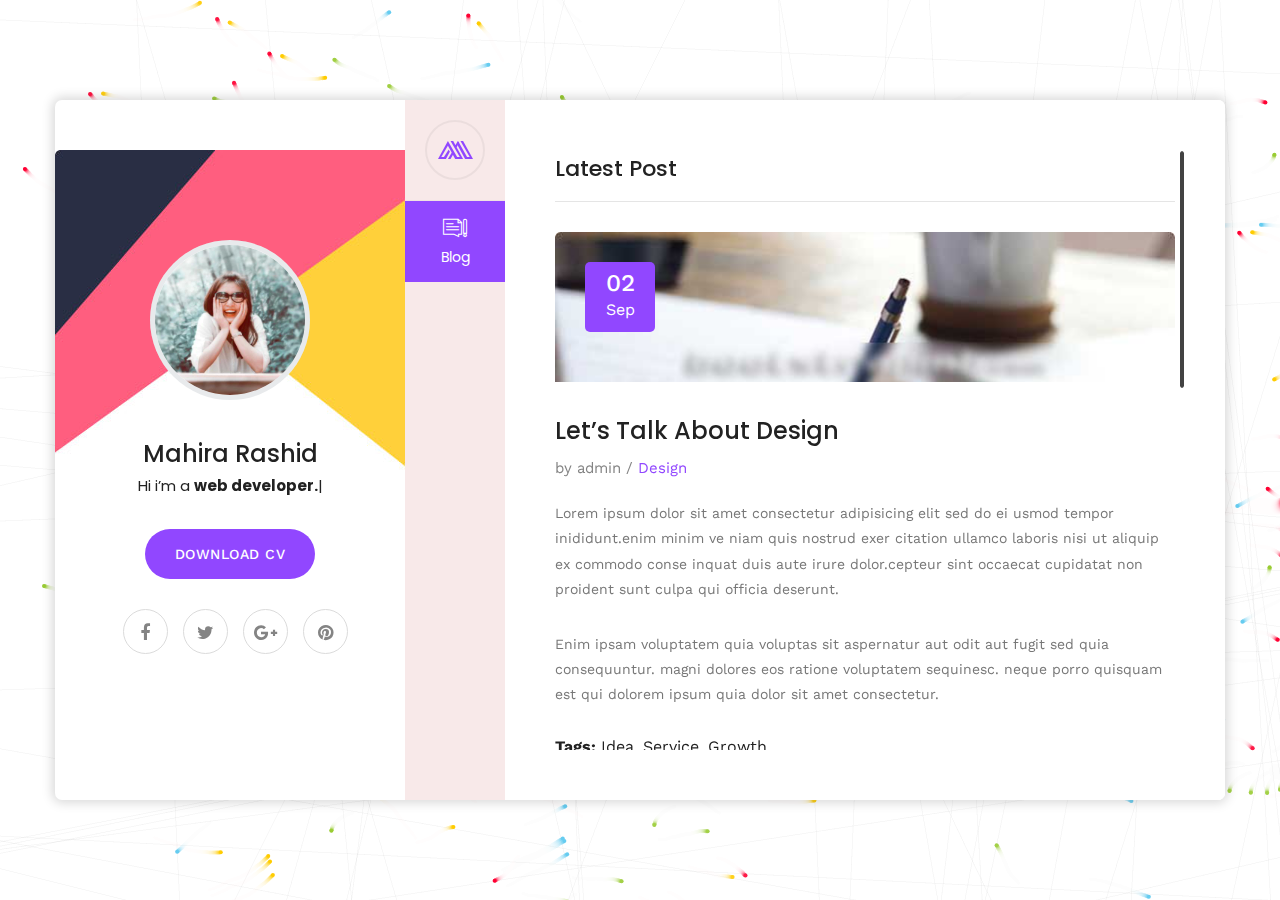
<file: blog-single.html>
﻿<!DOCTYPE html>
<html lang="en">
<head>
<meta charset="utf-8">
<title>Mahira | VCard | CV HTML Template</title>
<!-- Stylesheets -->
<link href="css/bootstrap.css" rel="stylesheet">
<link href="css/style.css" rel="stylesheet">
<link href="css/responsive.css" rel="stylesheet">

<!--Favicon-->
<link rel="shortcut icon" href="images/favicon.ico" type="image/x-icon">
<link rel="icon" href="images/favicon.ico" type="image/x-icon">
<!-- Responsive -->
<meta http-equiv="X-UA-Compatible" content="IE=edge">
<meta name="viewport" content="width=device-width, initial-scale=1.0, maximum-scale=1.0, user-scalable=0">
<!--[if lt IE 9]><script src="js/html5shiv.js"></script><![endif]-->
<!--[if lt IE 9]><script src="js/respond.js"></script><![endif]-->
</head>

<body>

<div class="page-wrapper default-version">
 	
    <!-- Preloader -->
    <div class="preloader"></div>

    <div class="page-background">
        <div class="image-1"><img src="images/icons/shape/icon-1.png" class="now-in-view" alt=""></div>
        <div class="image-7"><img src="images/icons/shape/icon-7.png" class="now-in-view" alt=""></div>
        <canvas id="canvas"></canvas>
    </div>

    <!-- Mobile menu -->
    <div class="mobile-menu">
        <div class="container1">
            <!--Nav Outer-->
            <div class="nav-outer clearfix">
                <div class="logo"><a href="index.html"><img src="images/logo.png" alt=""></a></div>
                <!-- Main Menu -->
                <nav class="main-menu">
                    <div class="navbar-header">
                        <!-- Toggle Button -->      
                        <button type="button" class="navbar-toggle" data-toggle="collapse" data-target=".navbar-collapse">
                            <span class="icon-bar"></span>
                            <span class="icon-bar"></span>
                            <span class="icon-bar"></span>
                        </button>
                    </div>
                    
                    <div class="navbar-collapse collapse scroll-nav clearfix">
                        <ul class="navigation clearfix">
                            
                            <li class="current"><a href="#home">Home</a></li>
                            <li><a href="#about">About</a></li>
                            <li><a href="#resume">Resume</a></li>
                            <li><a href="#services">Services</a></li>
                            <li><a href="#work">Works</a></li>
                            <li><a href="#blog">Blog</a></li>
                            <li><a href="#contact">Contact</a></li>

                         </ul>
                    </div>
                </nav>
                <!-- Main Menu End-->                        
            </div>
            <!--Nav Outer End-->            
        </div>
    </div>
 	
    <div class="card-outer">
        <div class="scroll-box">
            <div class="container" data-animation-in="fadeInLeft" data-animation-out="fadeOutLeft">
                <div class="card-wrapper">
                    <div class="author-info" style="background-image:url(images/background/3.jpg)">
                        <div class="image"><img src="images/resource/user.jpeg" alt=""></div>
                        <div class="author">
                            <h3>Mahira Rashid</h3>
                            <div class="designation">
                                Hi i’m
                                <div class="typing-title">
                                    <p>a <strong>web developer.</strong></p>
                                    <p>a <strong>web Designer.</strong></p>
                                    <p>a <strong>photographer.</strong></p>
                                </div>
                                <span class="typed-title"></span>
                            </div>
                        </div>
                        <div class="link-btn">
                            <a href="#" class="theme-btn btn-style-one">Download CV</a>
                        </div>
                        <ul class="social-icon-two">
                            <li><a href="#"><span class="fa fa-facebook"></span></a></li>
                            <li><a href="#"><span class="fa fa-twitter"></span></a></li>
                            <li><a href="#"><span class="fa fa-google-plus"></span></a></li>
                            <li><a href="#"><span class="fa fa-pinterest"></span></a></li>
                        </ul>
                    </div>
                    <div class="card-inner-box offsetleft">
                        <header class="header">
                            <ul class="main-menu">
                                <li class="home"><a class="logo" href="index.html"><img src="images/logo.png" alt=""></a></li>
                                <li class="active"><a href="#blog"><i class="flaticon-blog"></i>Blog</a></li>
                            </ul>
                        </header>

                        <!-- card item -->
                        <div class="card-honor single-post card-item active" id="blog" style="background-image:url(images/background/2.jpg)">
                            <div class="card-inner">
                                <h4 class="title">Latest Post</h4>
                                <div class="news-block">
                                    <div class="inner-box">
                                        <div class="image">
                                            <img src="images/resource/blog-1.jpg" alt="">
                                        </div>
                                        <div class="date"><strong>02</strong> <br>Sep</div>
                                        <div class="lower-content">
                                            <h4>Let’s Talk About Design</h4>
                                            <div class="post-meta">by admin  /  <span>Design</span></div>
                                            <div class="text">
                                                <p>Lorem ipsum dolor sit amet consectetur adipisicing elit sed do ei usmod tempor inididunt.enim minim ve niam quis nostrud exer citation ullamco laboris nisi ut aliquip ex commodo conse inquat duis aute irure dolor.cepteur sint occaecat cupidatat non proident sunt culpa qui officia deserunt.</p>
                                                <p>Enim ipsam voluptatem quia voluptas sit aspernatur aut odit aut fugit sed quia consequuntur. magni dolores eos ratione voluptatem sequinesc. neque porro quisquam est qui dolorem ipsum quia dolor sit amet consectetur.</p>
                                            </div>
                                        </div>
                                    </div>
                                </div>
                                <!-- share box -->
                                <ul class="share-box">
                                    <li><strong>Tags:</strong></li>
                                    <li><a href="#">Idea,</a></li>
                                    <li><a href="#">Service,</a></li>
                                    <li><a href="#">Growth</a></li>
                                </ul>
                                <!-- Comments Area -->
                                <div class="comments-area">
                                    <div class="group-title"><h2>02 Comments</h2></div>
                                    
                                    <!--Comment Box-->
                                    <div class="comment-box">
                                        <div class="comment">
                                            <div class="author-thumb"><img src="images/resource/author-2.jpg" alt=""></div>
                                            <div class="comment-inner">
                                                <div class="comment-info clearfix"><strong>Neil Roberts</strong><div class="comment-time">26 Nov,2018 At 8:30am</div></div>
                                                <div class="text">Bring to the table win-win survival strategies to ensure proactive domination. At the end of the day, going forward</div>
                                                <a class="comment-reply" href="#"><span class="icon fa fa-mail-reply"></span> Reply</a>
                                            </div>
                                        </div>
                                    </div>
                                    
                                    <!--Comment Box-->
                                    <div class="comment-box">
                                        <div class="comment">
                                            <div class="author-thumb"><img src="images/resource/author-3.jpg" alt=""></div>
                                            <div class="comment-inner">
                                                <div class="comment-info clearfix"><strong>Edward Chapman</strong><div class="comment-time">26 Nov,2018 At 8:30am</div></div>
                                                <div class="text">Bring to the table win-win survival strategies to ensure proactive domination. At the end of the day, going forward</div>
                                                <a class="comment-reply" href="#"><span class="icon fa fa-mail-reply"></span> Reply</a>
                                            </div>
                                        </div>
                                    </div>
                                    
                                </div>
                                <!-- Contact Form -->
                                <div class="contact-form">
                                    <!--Comment Form-->
                                    <form method="post" action="sendemail.php" id="contact-form">
                                        <div class="row clearfix">
                                            
                                            <div class="col-md-6 form-group">
                                                <input type="text" name="username" placeholder="Name" required>
                                            </div>
                                            
                                            <div class="col-md-6 form-group">
                                                <input type="email" name="email" placeholder="Email" required>
                                            </div>

                                            <div class="col-lg-12 col-md-12 form-group">
                                                <textarea name="message" placeholder="Message"></textarea>
                                            </div>
                                            
                                            <div class="col-lg-12 col-md-12 form-group">
                                                <button class="theme-btn btn-style-two" type="submit" name="submit-form">Submit Now </button>
                                            </div>
                                            
                                        </div>
                                    </form>
                                        
                                </div>
                                <!--End Contact Form -->
                            </div>
                        </div>
                        <!-- end item -->

                    </div>
                </div>
                    
            </div>
        </div>
            
    </div>

</div>
<!--End pagewrapper-->


<script src="js/jquery.js"></script> 

<script src="js/bootstrap.min.js"></script>
<script src="js/jquery.mCustomScrollbar.concat.min.js"></script>
<script src="js/owl.js"></script>
<script src="js/wow.js"></script>
<script src="js/appear.js"></script>
<script src="js/jquery.fancybox.js"></script>
<script src="js/element-in-view.js"></script>
<script src="js/knob.js"></script>
<script src="js/validate.js"></script>
<script src="js/mousemoveparallax.js"></script>
<script src="js/pagenav.js"></script>
<script src="js/jquery-type.js"></script>
<script src="js/particle-alone.js"></script>
<script src="js/jquery.nicescroll.min.js"></script>
<script src="js/script.js"></script>

<!--Google Map APi Key-->
<script src="http://ditu.google.cn/maps/api/js?key=AIzaSyATY4Rxc8jNvDpsK8ZetC7JyN4PFVYGCGM"></script>
<script src="js/gmaps.js"></script>
<script src="js/map-script.js"></script>
<!--End Google Map APi-->

</body>
</html>
</file>
<file: css/responsive.css>
@media only screen and (max-width: 1900px) {
   .page-wrapper {
     overflow: hidden;
   }
 }

 /* @media only screen and (min-width: 1300px) {
   .container {
     width: 1280px;
   }
 } */

 @media only screen and (min-width: 1200px) {
   .container {
     padding: 0px;
   }
 }

 @media only screen and (max-width: 1200px) {}

 @media only screen and (max-width: 1199px) and (min-width: 768px) {
   .author-info {
     left: 15px;
   }
 }

 @media only screen and (max-width: 1199px) {
 
   .main-menu .navbar-collapse {
     max-height: 300px;
     float: none;
     width: 100%;
     padding: 10px 0px 0px;
     border: none;
     margin: 0px 0px 15px;
     -ms-border-radius: 3px;
     -moz-border-radius: 3px;
     -webkit-border-radius: 3px;
     -o-border-radius: 3px;
     border-radius: 3px;
     box-shadow: none;
   }

   .main-menu .collapse.in,
   .main-menu .collapsing {
     padding: 10px 0px 0px;
     border: none;
     margin: 0px 0px 15px;
     -ms-border-radius: 3px;
     -moz-border-radius: 3px;
     -webkit-border-radius: 3px;
     -o-border-radius: 3px;
     border-radius: 3px;
     box-shadow: none;
     background: #333;
   }

   .main-menu .navbar-header {
     position: relative;
     float: none;
     display: block;
     width: 100%;
     right: 0px;
     padding: 10px 0;
     text-align: right;
   }

   .main-menu .navbar-header .navbar-toggle {
     display: inline-block;
     z-index: 20;
     border: 1px solid #9147ff;
     float: none;
     margin: 0px 0px 0px 0px;
     border-radius: 0px;
     background: #9147ff;
   }

   .main-menu .navbar-header .navbar-toggle .icon-bar {
     background: #ffffff;
   }

   .main-menu .navbar-collapse>.navigation {
     margin: 0px !important;
     width: 100% !important;
     border-top: none;
     padding: 15px 0;
     background: #333;
   }

   .main-menu .navbar-collapse>.navigation>li {
     margin: 0px !important;
     float: none !important;
     padding: 0px !important;
     width: 100%;
   }

   .main-menu .navigation>li>a,
   .main-menu .navigation>li>ul:before {
     border: none;
   }

   .main-menu .navbar-collapse>.navigation>li>a {
     padding: 10px 10px !important;
     border: none !important;
     font-size: 16px !important;
     font-weight: 500;
   }

   .main-menu .navigation li.dropdown>a:after,
   .main-menu .navigation>li.dropdown>a:before,
   .main-menu .navigation>li>ul>li>a::before,
   .main-menu .navigation>li>ul>li>ul>li>a::before {
     color: #ffffff !important;
     right: 15px;
     font-size: 16px;
     display: none !important;
   }

   .main-menu .navbar-collapse>.navigation>li>ul,
   .main-menu .navbar-collapse>.navigation>li>ul>li>ul {
     position: relative;
     border: none;
     float: none;
     visibility: visible;
     opacity: 1;
     display: none;
     margin: 0px;
     left: auto !important;
     right: auto !important;
     top: auto !important;
     padding: 0px;
     outline: none;
     width: 100%;
     background: #333333;
     -webkit-border-radius: 0px;
     -ms-border-radius: 0px;
     -o-border-radius: 0px;
     -moz-border-radius: 0px;
     border-radius: 0px;
     transition: none !important;
     -webkit-transition: none !important;
     -ms-transition: none !important;
     -o-transition: none !important;
     -moz-transition: none !important;
   }

   .main-menu .navbar-collapse>.navigation>li>ul,
   .main-menu .navbar-collapse>.navigation>li>ul>li>ul {
     border-top: 1px solid rgba(255, 255, 255, 1) !important;
   }

   .main-menu .navbar-collapse>.navigation>li,
   .main-menu .navbar-collapse>.navigation>li>ul>li,
   .main-menu .navbar-collapse>.navigation>li>ul>li>ul>li {
     border-bottom: none;
     opacity: 1 !important;
     top: 0px !important;
     left: 0px !important;
     visibility: visible !important;
   }

   .main-menu .navbar-collapse>.navigation>li>ul>li:first-child,
   .main-menu .navbar-collapse>.navigation>li>ul>li>ul>li:first-child {
     border-top: none !important;
   }

   .main-menu .navbar-collapse>.navigation>li:first-child {
     border: none;
   }

   .main-menu .navbar-collapse>.navigation>li>a,
   .main-menu .navbar-collapse>.navigation>li>ul>li>a,
   .main-menu .navbar-collapse>.navigation>li>ul>li>ul>li>a {
     padding: 10px 25px !important;
     line-height: 22px;
     color: #ffffff;
     background: #333333;
     text-align: left;
     display: block;
   }

   .main-menu .navbar-collapse>.navigation>li>a:hover,
   .main-menu .navbar-collapse>.navigation>li>a:active,
   .main-menu .navbar-collapse>.navigation>li>a:focus {
     background: #9147ff;
   }

   .main-menu .navbar-collapse>.navigation>li:hover>a,
   .main-menu .navbar-collapse>.navigation>li>ul>li:hover>a,
   .main-menu .navbar-collapse>.navigation>li>ul>li>ul>li:hover>a,
   .main-menu .navbar-collapse>.navigation>li.current>a,
   .main-menu .navbar-collapse>.navigation>li.current-menu-item>a {
     background: #333333;
     color: #9147ff !important;
   }

   .main-menu .navbar-collapse>.navigation li.dropdown .dropdown-btn,
   .header-style-two .nav-outer .btn-outer {
     display: block;
   }

   .main-menu .navbar-collapse>.navigation li.dropdown:after,
   .main-menu .navigation>li>ul:before,
   .main-slider .bordered-layer,
   .featured-block-two .inner-box .number,
   .testimonial-section .owl-nav,
   .main-slider .text br {
     display: none !important;
   }

   .fixed-header .info-options,
   .testimonial-section .owl-carousel {
     padding: 0px !important;
   }

   .navbar-collapse.collapse {
     display: none !important;
   }

   .navbar-collapse.collapse.in {
     display: block !important;
   }

   .navbar-collapse.collapse {
     height: auto !important;
     padding-bottom: 0;
     overflow-y: scroll !important;
     overflow-x: visible !important;
   }

   /**/
   .card-outer .card-wrapper {
     background: transparent;
   }

   .default-version .card-outer .card-wrapper {
     box-shadow: none;
   }

   .parallax-container {
     display: none;
   }

   .card-outer {
     position: relative;
     display: block;
     padding-top: 15px;
   }

   .card-outer .card-inner-box.offsetleft {
     margin-left: 0px;
   }

   .author-info {
     position: relative;
     display: none;
   }

   .card-inner-box .card-item {
     left: 0 !important;
     position: relative;
     /* background-color: #fff; */
     padding-left: 0;
     padding-right: 0;
     max-width: 100%;
   }

   .header {
     display: none;
     bottom: inherit;
     background: white;
     top: 8px;
   }

   .header ul li a.logo {
     margin: 0;
     height: inherit;
     width: inherit;
     border-radius: inherit;
     line-height: 61px;
     padding: 9.5px 0px;
     border: 0px;
   }

   .header ul li {
     border-bottom: 0px;
     display: inline-block;
     vertical-align: middle;
     margin-bottom: 5px;
   }

   .header ul li:before {
     display: none;
   }

   .header ul li.active a.logo {
     background-color: #f8e9e9;
   }

   .card-outer .card-inner-box {
     margin-top: 65px;
     background: transparent;

   }

   .card-outer .card-inner-box.offsetleft {
     transform: translate(0px);
   }

   .card-inner-box .card-item {
     opacity: 1 !important;
     visibility: visible !important;
     z-index: 10;
     animation-name: none;
     border-top-left-radius: 6px !important;
     border-bottom-left-radius: 6px !important;
   }

   .page-background #canvas {
     display: none;
   }

   .contact-form {
     position: relative;
   }

   .mobile-menu {
     display: block;
   }

   .card-item .card-inner {
     overflow: visible !important;
   }

 }

 @media only screen and (max-width: 767px) {}

 @media only screen and (max-width: 500px) {
   .news-block .date {
     top: 0;
     left: 0;
   }
 }
</file>
<file: css/style.css>
/* Mahira HTML Template*/

/************ TABLE OF CONTENTS ***************
1. Fonts
2. Reset
3. Global
4. Header
5. About
6. Resume
7. Services
8. Works
9. Blog
10. Contact
**********************************************/

/*** 

====================================================================
	Fonts
====================================================================

 ***/

@import url('https://fonts.googleapis.com/css?family=Poppins:400,500,600,700,800|Work+Sans:400,500,700');

/*font-family: 'Poppins', sans-serif;
font-family: 'Work Sans', sans-serif;*/

@import url('font-awesome.css');
@import url('flaticon.css');
@import url('animate.css');
@import url('owl.css');
@import url('jquery-ui.css');
@import url('jquery.fancybox.min.css');
@import url('jquery.mCustomScrollbar.min.css');
@import url('custom-animate.css');
@import url('multi-scroll.css');

/*** 

====================================================================
	Reset
====================================================================

 ***/

* {
  margin: 0px;
  padding: 0px;
  border: none;
  outline: none;
}

/*** 

====================================================================
	Global Settings
====================================================================

 ***/

body {
  font-size: 15px;
  color: #777777;
  line-height: 1.7em;
  font-weight: 400;
  background: #ffffff;
  -webkit-font-smoothing: antialiased;
  -moz-font-smoothing: antialiased;
  font-family: 'Work Sans', sans-serif;
}

a {
  text-decoration: none;
  cursor: pointer;
  color: #fc6183;
}

a:hover,
a:focus,
a:visited {
  text-decoration: none;
  outline: none;
}

h1,
h2,
h3,
h4,
h5,
h6 {
  position: relative;
  font-weight: normal;
  background: none;
  margin: 0px;
  line-height: 1.6em;
  font-family: 'Poppins', sans-serif;
}

textarea {
  overflow: hidden;
}

p {
  font-size: 14px;
  position: relative;
  line-height: 1.8em;
  margin-bottom: 0;
  color: #777777;
}

::-webkit-input-placeholder {
  color: inherit;
}

::-moz-input-placeholder {
  color: inherit;
}

::-ms-input-placeholder {
  color: inherit;
}

.auto-container {
  position: static;
  max-width: 1200px;
  padding: 0px 15px;
  margin: 0 auto;
}

.medium-container {
  max-width: 850px;
}

.page-wrapper {
  position: relative;
  margin: 0 auto;
  width: 100%;
  min-width: 300px;
  background-position: center;
  background-repeat: repeat;
}

.page-wrapper.bg-lines {
  background-image: url(../images/icons/line.png);
}


ul,
li {
  list-style: none;
  padding: 0px;
  margin: 0px;
}

.centered {
  text-align: center;
}

.theme-btn {
  display: inline-block;
  letter-spacing: .5px;
  transition: all 0.3s ease;
  -moz-transition: all 0.3s ease;
  -webkit-transition: all 0.3s ease;
  -ms-transition: all 0.3s ease;
  -o-transition: all 0.3s ease;
}

/*Btn Style One*/
.btn-style-one {
  position: relative;
  font-size: 14px;
  line-height: 22px;
  text-align: center;
  padding: 14px 30px;
  color: #ffffff;
  font-weight: 500;
  text-transform: uppercase;
  letter-spacing: .5px;
  -webkit-border-radius: 40px;
  -moz-border-radius: 40px;
  -ms-border-radius: 40px;
  -o-border-radius: 40px;
  border-radius: 40px;
  background: #9147ff;
}

.btn-style-one:hover {
  color: #fff;
  background: #222;
}

/*Btn Style two*/
.btn-style-two {
  position: relative;
  font-size: 14px;
  line-height: 22px;
  text-align: center;
  padding: 13px 30px;
  color: #222;
  font-weight: 500;
  text-transform: uppercase;
  letter-spacing: .5px;
  -webkit-border-radius: 40px;
  -moz-border-radius: 40px;
  -ms-border-radius: 40px;
  -o-border-radius: 40px;
  border-radius: 40px;
  background: transparent;
  border: 1px solid #d9d9d9;
}

.btn-style-two:hover {
  color: #ffffff;
  background: #9147ff;
  border-color: #9147ff;
}


/*Social Icon One*/

.social-icon-one {
  position: relative;
}

.social-icon-one li {
  position: relative;
  margin-left: 10px;
  display: inline-block;
}

.social-icon-one li a {
  font-size: 14px;
  color: #111111;
}

.social-icon-one li a:hover {
  color: #1d1d1d;
}

/*Social Icon two*/

.social-icon-two {
  position: relative;
}

.social-icon-two li {
  position: relative;
  margin-left: 10px;
  display: inline-block;
}

.social-icon-two li a {
  font-size: 18px;
  color: #848484;
  height: 45px;
  width: 45px;
  text-align: center;
  line-height: 45px;
  border: 1px solid #dbdbdb;
  display: inline-block;
  border-radius: 50%;
  transition: .5s ease;
}

.social-icon-two li a:hover {
  color: #fff;
  background-color: #9147ff;
}

.theme_color {
  color: #fc6183;
}

.preloader {
  position: fixed;
  left: 0px;
  top: 0px;
  width: 100%;
  height: 100%;
  z-index: 999999;
  background-color: #ffffff;
  background-position: center center;
  background-repeat: no-repeat;
  background-image: url(../images/icons/preloader.svg);
}

img {
  display: inline-block;
  max-width: 100%;
  height: auto;
}

/* page background */
.page-background {
  position: fixed;
  overflow: hidden;
  top: 0;
  left: 0;
  width: 100%;
  height: 100%;
  background-image: -moz-linear-gradient(110deg, rgb(145, 71, 255) 0%, rgb(121, 39, 245) 100%);
  background-image: -webkit-linear-gradient(110deg, rgb(145, 71, 255) 0%, rgb(121, 39, 245) 100%);
  background-image: -ms-linear-gradient(110deg, rgb(145, 71, 255) 0%, rgb(121, 39, 245) 100%);
}

.page-background .image-1 {
  position: absolute;
  left: 0;
  top: 0;
}

.page-background .image-7 {
  position: absolute;
  right: 0;
  bottom: 0px;
}

/* parallax container */

.parallax-container {
  position: absolute;
  left: 0;
  top: 0;
  width: 100%;
  height: 100%;
}

.parallax-container .image-2 {
  position: absolute;
  left: 120px;
  top: 50%;
}

.parallax-container .image-3 {
  position: absolute;
  left: 50%;
  top: 90px;
}

.parallax-container .image-4 {
  position: absolute;
  right: 30%;
  top: 5px;
}

.parallax-container .image-5 {
  position: absolute;
  right: 150px;
  bottom: 50%;
}

.parallax-container .image-6 {
  position: absolute;
  left: 30%;
  bottom: 50px;
}


.card-outer {
  position: fixed;
  display: flex;
  flex-direction: row;
  flex-wrap: wrap;
  justify-content: center;
  align-items: center;
  height: 100%;
  width: 100%;
  top: 0;
  left: 0;
}

.card-outer .container {
  position: relative;
}


/*** 

====================================================================
	Header
====================================================================

 ***/

.header {
  position: absolute;
  left: 0;
  top: 0;
  bottom: 0;
  background-color: #f8e9e9;
  border-radius: 5px;
  transition: .5s ease;
  z-index: 99;
  overflow: hidden;
}

.card-outer .card-inner-box.offsetleft .header {
  border-radius: 0px;
}

.header ul {
  text-align: center;
}

.header ul li {
  position: relative;
  min-width: 100px;
  border-bottom: 1px solid #f0e2e2;
}

.header ul li:last-child {
  border-bottom: 0px;
}

.header ul li a.logo {
  border: 2px solid #ebdddd;
  border-radius: 50%;
  height: 60px;
  width: 60px;
  padding: 0 0;
  line-height: 54px;
  margin: 20px auto;
}
.header ul li.active a.logo {
  background-color: transparent;
}

.header ul li a {
  position: relative;
  color: #212121;
  padding: 15px 21px 12px;

  display: block;
  font-size: 14px;
  font-family: 'Poppins', sans-serif;
  background: #f8e9e9;
  z-index: 99;
}

.header ul li:before {
  position: absolute;
  content: '';
  background-color: #9147ff;
  height: 50px;
  width: 50px;
  right: 10px;
  top: 15px;
  transform: rotate(45deg);
  transition: .5s ease;
}

.header ul li.active:before {
  right: 0;
  z-index: 99;
}

.header ul li.home:before {
  display: none;
}

.header ul li a i {
  display: block;
  color: #838383;
  font-size: 24px;
  margin-bottom: 3px;
}

.header ul li a i.iconfont,
i.fa {
  font-size: 28px !important;
}

.header ul li.active a {
  background: #9147ff;
  color: #fff;
}

.header ul li.active a i {
  color: #fff;
}

/* Mobile menu */

.mobile-menu {
  background: #fff;
  position: fixed;
  top: 0;
  left: 0;
  width: 100%;
  z-index: 9999;
  display: none;
  box-shadow: 0 0 40px rgba(0, 0, 0, 0.1);
}

.mobile-menu .nav-outer {
  position: relative;
}

.mobile-menu .logo {
  position: absolute;
  left: 0;
  top: 0;
  z-index: 99;
  border-right: 1px solid #ececec;
  padding: 13px 0;
  padding-right: 24px;
}

/*** 

====================================================================
	Card item
====================================================================

 ***/

.card-outer .card-wrapper {
  background-color: #fff;
  border-radius: 7px;
  overflow: hidden;
}

.card-outer .card-inner-box {
  position: relative;
  min-height: 700px;
  background-image: -moz-linear-gradient(110deg, rgb(145, 71, 255) 0%, rgb(121, 39, 245) 100%);
  background-image: -webkit-linear-gradient(110deg, rgb(145, 71, 255) 0%, rgb(121, 39, 245) 100%);
  background-image: -ms-linear-gradient(110deg, rgb(145, 71, 255) 0%, rgb(121, 39, 245) 100%);
  transition: 1s ease;
}

.card-outer .card-inner-box.offsetleft {
  transition: .5s ease;
  transform: translate(350px);
}

.card-item {
  position: absolute;
  border-radius: 6px;
  border-top-left-radius: 0px;
  border-bottom-left-radius: 0px;
  top: 0;
  left: 100px;
  right: 0;
  bottom: 0;
  opacity: 0;
  visibility: hidden;
  z-index: 8;
  max-width: 720px;
}

.card-inner-box.active .card-item {
  border-top-left-radius: 0px;
  border-bottom-left-radius: 0px;
  background-repeat: no-repeat;
  background-position: right center;
}

.card-item .card-inner {
  padding-top: 10px;
  height: 100%;
  transition: .5s ease;
}

.card-inner-box .card-home {
  text-align: center;
  left: 120px;
  background-position: center;
  background-repeat: no-repeat;
  background-size: cover;
  border-radius: 6px;
  max-width: 1050px;
  padding-top: 80px;
}

.card-item.active {
  opacity: 1;
  visibility: visible;
  z-index: 10;
  transition: visibility 1s linear, opacity 0.5s linear;
}

.card-item.hide-item {
  opacity: 0;
  visibility: hidden;
  z-index: 9;
}

.card-home .image {
  width: 160px;
  height: 160px;
  margin: 0 auto;
  margin-bottom: 25px;
  background: #fff;
  border-radius: 50%;
}

.card-home .image img {
  border: 5px solid rgba(31, 53, 67, 0.10);
  border-radius: 50%;
}

.card-home .author h3 {
  font-weight: 500;
  color: #222;
}

.card-home .author .designation {
  font-family: 'Poppins', sans-serif;
  font-size: 15px;
  margin-bottom: 25px;
  color: #222;
}

.card-home .text {
  font-size: 18px;
  max-width: 800px;
  margin: 0 auto;
  margin-bottom: 25px;
  color: #222;
}

.card-home .link-btn {
  margin-bottom: 20px;
}

.card-home .theme-btn {
  margin: 7px 10px;
  min-width: 180px;
}

/* author info */
.author-info {
  position: absolute;
  left: 0px;
  top: 0;
  bottom: 0;
  text-align: center;
  padding: 50px 15px;
  padding-top: 140px;
  min-width: 350px;
  border-bottom-left-radius: 6px;
  border-top-left-radius: 8px;
  background-repeat: no-repeat;
  background-position: center;
}

.author-info .image {
  width: 160px;
  height: 160px;
  border-radius: 50%;
  margin: 0 auto;
  margin-bottom: 35px;
  background: #fff;
}

.author-info .image img {
  border: 5px solid rgba(31, 53, 67, 0.10);
  border-radius: 50%;
}

.author-info .author h3 {
  font-weight: 500;
  color: #222;
}

.author-info .author .designation {
  font-family: 'Poppins', sans-serif;
  font-size: 15px;
  margin-bottom: 30px;
  color: #222;
}

.author-info .text {
  font-size: 18px;
  max-width: 600px;
  margin: 0 auto;
  margin-bottom: 30px;
  color: #222;
}

.author-info .link-btn {
  margin-bottom: 30px;
}

.author-info .theme-btn {
  margin: 0 10px;
}

/*** 

====================================================================
	About Us	
====================================================================

***/

.card-about {
  padding: 50px 50px;
}

.card-about .title {
  font-size: 22px;
  font-weight: 500;
  color: #222;
  margin-bottom: 20px;
}

.card-about .text {
  position: relative;
  margin-bottom: 20px;
}

.card-about .info-list {
  margin-bottom: 28px;
  padding-bottom: 20px;
  border-bottom: 1px solid #e5e5e5;
}

.card-about .list-style-one {
  position: relative;
}

.card-about .list-style-one li {
  position: relative;
  color: #848484;
  margin-bottom: 10px;
}

.card-about .list-style-one li strong {
  color: #222;
}

.skill-section .row {
  margin: 0 -60px;
}

.skill-section .skill-block {
  padding: 0 60px;
}

.skill-block {
  position: relative;
  margin-bottom: 30px;
  text-align: left;
}

.skill-block .inner-box {
  position: relative;
  display: inline-block;
}

.skill-block .graph-outer {
  position: relative;
  left: 0;
  top: 0;
  text-align: center;
  display: inline-block;
}

.skill-block .graph-outer .count-box {
  position: absolute;
  left: 0;
  top: 50%;
  width: 100%;
  font-size: 20px;
  color: #222222;
  font-weight: 300;
  line-height: 40px;
  margin-top: -20px;
}

.skill-block h3 {
  position: relative;
  font-size: 15px;
  line-height: 1.2em;
  color: #222222;
  font-weight: 400;
  text-align: center;
  font-family: 'Work Sans', sans-serif;
  margin-top: 5px;
}

.skill-block .sub-title {
  display: block;
  font-size: 12px;
  line-height: 18px;
  color: #00aeef;
  font-weight: 400;
  margin-top: 3px;
}

.skill-block .text {
  position: relative;
  font-size: 18px;
  line-height: 28px;
  color: #555555;
  font-weight: 300;
  margin-top: 15px;
}


/*** 

====================================================================
	Resume Section
====================================================================

***/

.card-resume {
  padding: 50px 50px;
}

.card-resume .title {
  font-size: 22px;
  font-weight: 500;
  color: #222;
  margin-bottom: 15px;
  padding-bottom: 10px;
  border-bottom: 1px solid #e5e5e5;
  margin-top: -9px;
}

.card-resume .timeline-column {
  position: relative;
  margin-bottom: 40px;
}

.card-resume .timeline-column .inner {
  position: relative;
  padding-left: 13px;
  padding-bottom: 2px;
}

.card-resume .timeline-column .inner:before {
  content: '';
  position: absolute;
  left: 12px;
  top: 6px;
  border-left: 1px solid #d0d0d0;
  bottom: 0;
}

.card-resume .timeline-column .col-header {
  position: relative;
  padding-left: 22px;
  margin-bottom: 5px;
}

.card-resume .timeline-column .col-header h2 {
  position: relative;
  font-size: 18px;
  color: #222;
  font-weight: 500;
  text-transform: capitalize;
  line-height: 42px;
}

.dark-layout .card-resume .timeline-column .col-header h2 {
  color: #ffffff;
}

.card-resume .timeline-column .col-header .icon-box {
  position: absolute;
  left: -26px;
  top: -4px;
}

.card-resume .timeline-column .col-header .icon-box .icon-inner {
  position: relative;
  width: 52px;
  height: 52px;
}

.dark-layout .card-resume .timeline-column .col-header .icon-box .icon {
  color: #1e1e1e;
}


.card-resume .timeline-column .col-header .icon-box .icon {
  position: relative;
  display: block;
  width: 52px;
  height: 52px;
  text-align: center;
  color: #9147ff;
  font-size: 24px;
  line-height: 52px;
  z-index: 1;
}

.card-resume .timeline-column .timeline-block {
  position: relative;
  margin-bottom: 28px;
}

.card-resume .timeline-column .timeline-block:last-child {
  margin-bottom: 0px;
}

.card-resume .timeline-column .timeline-block .inner-box {
  position: relative;
  padding-left: 30px;
}

.card-resume .timeline-column .timeline-block .date {
  position: relative;
  display: inline-block;
  margin-bottom: 9px;
  line-height: 24px;
  font-size: 14px;
  color: #222;
  font-weight: 400;
  font-family: 'Poppins', sans-serif;
}

.card-resume .timeline-column .timeline-block .date span {
  color: #9147ff;
}

.card-resume .timeline-column .timeline-block h4 {
  position: relative;
  font-size: 16px;
  color: #333333;
  font-weight: 500;
  margin-bottom: 5px;
}

.card-resume .timeline-column .timeline-block h4:before {
  content: '';
  position: absolute;
  left: -37px;
  top: 4px;
  width: 13px;
  height: 13px;
  border: 2px solid #9147ff;
  border-radius: 50%;
  background: #fff;
}

.card-resume .timeline-column .timeline-block .text {
  font-size: 14px;
}

.card-resume .timeline-column .timeline-block .text ul {
  list-style-type: circle;
  padding-left: 20px;
}

.card-resume .timeline-column .timeline-block .text li {
  list-style-type: circle;
}

.card-resume .timeline-column .timeline-block .qrcode {
  text-align: left;
}



/*** 

====================================================================
	Services Section
====================================================================

***/

.card-services {
  padding: 50px 50px;
}

.card-services .title {
  font-size: 22px;
  font-weight: 500;
  color: #222;
  margin-bottom: 15px;
  padding-bottom: 20px;
  border-bottom: 1px solid #e5e5e5;
  margin-top: -9px;
}

.services-block {
  position: relative;
}

.services-block .inner-box {
  position: relative;
  padding-left: 95px;
  margin-top: 40px;
  min-height: 100px;
}

.services-block .icon-box {
  position: absolute;
  left: 0;
  top: 0;
  color: #9147ff;
  height: 75px;
  width: 75px;
  text-align: center;
  line-height: 73px;
  border: 1px solid #e5e5e5;
  font-size: 34px;
  border-radius: 50%;
  transition: .5s ease;
}

.services-block .icon-box span {
  position: relative;
}

.services-block:hover .icon-box {
  border-color: #9147ff;
  color: #fff;
}

.services-block .icon-box:before {
  position: absolute;
  content: '';
  background-color: #9147ff;
  left: 0;
  top: 0;
  bottom: 0;
  right: 0;
  border-radius: 50%;
  transform: scale(0);
  transition: .5s ease;
}

.services-block:hover .icon-box:before {
  transform: scale(1);
}

.services-block h4 {
  position: relative;
  font-size: 18px;
  margin-bottom: 10px;

}

.services-block h4 a {
  color: #222;
}

.services-block h4 img {
  margin-left: 10px;
}

.services-block h4 a:focus,
.services-block h4 a:hover {
  color: #9147ff;
  text-decoration: underline;
}

.services-block .text {
  margin-bottom: 10px;
}


/*** 

====================================================================
	Projects Section
====================================================================

***/

.card-projects {
  padding: 50px 50px;
}

.card-projects .title {
  font-size: 22px;
  font-weight: 500;
  color: #222;
  margin-bottom: 30px;
  padding-bottom: 15px;
  border-bottom: 1px solid #e5e5e5;
  margin-top: -9px;
}

.projects-block {
  position: relative;
  margin-bottom: 30px;
}

.projects-block .inner-box {
  position: relative;
}

.projects-block .image img {
  width: 100%;
  transition: .5s ease;
}

.projects-block:hover .image img {
  transform: scale(1.15);
}

.projects-block .image::before {
  background: rgba(145, 71, 255, 0.90);
  bottom: 0px;
  content: "";
  left: 0px;
  opacity: 0;
  position: absolute;
  right: 0px;
  top: 0px;
  z-index: 9;
  transition: all 0.4s ease-in-out 0s;
}

.projects-block:hover .image::before {
  opacity: 1;
}

.projects-block .image {
  position: relative;
  border-radius: 5px;
  overflow: hidden;
}

.projects-block .overlay a {
  background: rgba(255, 255, 255, 1) none repeat scroll 0 0;
  border-radius: 50%;
  color: #9147ff;
  font-size: 20px;
  height: 60px;
  line-height: 60px;
  opacity: 0;
  position: absolute;
  text-align: center;
  transform: translateX(-50%) translateY(-50%) scale(0.6);
  transition: all 0.4s ease 0s;
  width: 60px;
}

.projects-block .overlay a:hover {
  background: rgba(255, 255, 255, .8) none repeat scroll 0 0;
  color: #000;
}

.projects-block:hover .overlay a {
  opacity: 1;
  transform: translateX(-50%) translateY(-50%) scale(1);
}

.projects-block .overlay {
  left: 0;
  opacity: 0;
  position: absolute;
  right: 0;
  text-align: center;
  top: 50%;
  transform: translateY(-50%);
  transition: all 0.5s ease 0s;
  z-index: 10;
}

.projects-block:hover .overlay {
  opacity: 1;
}

.projects-block .caption-title {
  bottom: 20px;
  left: 20px;
  opacity: 0;
  position: absolute;
  transition: all 0.3s ease-in-out 0s;
  z-index: 12;
}

.projects-block:hover .caption-title {
  opacity: 1;
}

.projects-block .caption-title h3 {
  color: #fff;
  font-size: 20px;
  font-weight: 500;
  text-transform: capitalize;
  transform: translateY(15px);
  transition: all 0.4s ease-in-out 0s;
}

.projects-block .caption-title h3 a {
  color: #fff;
}

.projects-block:hover .caption-title h3,
.projects-block:hover .caption-title span {
  transform: translateX(0px);
}

.projects-block .caption-title span {
  color: #fff;
  display: inline-block;
  font-size: 15px;
  line-height: 16px;
  transform: translateY(15px);
  transition: all 0.4s ease-in-out 0s;
  text-transform: capitalize;
}

.projects-block .caption-title-two {
  padding-top: 15px;
  padding-left: 20px;
  padding-bottom: 20px;
  box-shadow: 0 0 20px 1px #0000001f;
}

.projects-block .caption-title-two h3 a {
  color: #222;
  font-size: 20px;
  font-weight: 500;
  text-transform: capitalize;
}

.projects-block .caption-title-two span {
  font-size: 15px;
  line-height: 16px;
  font-weight: 500;
  text-transform: capitalize;
}

/*** 

====================================================================
	Blog Section
====================================================================

***/

.card-honor {
  padding: 50px 50px;
}

.card-honor .title {
  font-size: 22px;
  font-weight: 500;
  color: #222;
  margin-bottom: 30px;
  padding-bottom: 15px;
  border-bottom: 1px solid #e5e5e5;
  margin-top: -9px;
}

.news-block {
  position: relative;
  margin-bottom: 26px;
}

.news-block .image {
  height: 150px;
  overflow: hidden;
  position: relative;
}

.news-block .image img {
  border-top-left-radius: 5px;
  border-top-right-radius: 5px;
  width: 100%;
}


.news-block .image:before {
  background: rgba(0, 0, 0, 0.75);
  content: "";
  opacity: 0;
  position: absolute;
  top: 0px;
  left: 0px;
  width: 100%;
  height: 0%;
  transition: all 0.4s ease-in-out 0s;
}

.single-post .news-block .image:before {
  display: none;
}

.news-block:hover .image::before {
  opacity: 1;
  height: 100%;
}


.news-block .overlay a {
  background: rgba(255, 255, 255, 1) none repeat scroll 0 0;
  border-radius: 50%;
  color: #9147ff;
  font-size: 20px;
  height: 60px;
  line-height: 60px;
  opacity: 0;
  position: absolute;
  text-align: center;
  transform: translateX(-50%) translateY(-50%) scale(0.6);
  transition: all 0.4s ease 0s;
  width: 60px;
}

.news-block .overlay a:hover {
  background: rgba(255, 255, 255, .8) none repeat scroll 0 0;
  color: #000;
}

.news-block:hover .overlay a {
  opacity: 1;
  transform: translateX(-50%) translateY(-50%) scale(1);
}

.news-block .overlay {
  left: 0;
  opacity: 0;
  position: absolute;
  right: 0;
  text-align: center;
  top: 50%;
  transform: translateY(-50%);
  transition: all 0.5s ease 0s;
  z-index: 10;
}

.news-block:hover .overlay {
  opacity: 1;
}

.news-block .tags {
  height: 24px;
  width: 70px;
  line-height: 24px;
  text-align: center;
  border-radius: 5px;
  background-color: #9147ff;
  font-size: 14px;
  color: #fff;
}

.news-block .date {
  position: absolute;
  left: 30px;
  top: 30px;
  height: 70px;
  width: 70px;
  line-height: 24px;
  padding: 9px 0;
  text-align: center;
  border-radius: 5px;
  background-color: #9147ff;
  font-size: 16px;
  color: #fff;
}

.news-block .date strong {
  font-size: 24px;
  font-weight: 500;
}

.news-block .lower-content {
  padding: 30px;
  border: 1px solid #e5e5e5;
  border-top: 0px;
  border-bottom-left-radius: 5px;
  border-bottom-right-radius: 5px;
}

.news-block .lower-content h4 {
  font-size: 18px;
  color: #222;
  margin-bottom: 5px;
  font-weight: 500;
}

.news-block .lower-content h4 a {
  color: #222;
}

.news-block .lower-content .post-meta {
  color: #848484;
}

.news-block .lower-content .post-meta span {
  color: #9147ff;
}

/* single post */

.single-post .news-block .lower-content {
  padding: 0px;
  padding-top: 30px;
  border: 0px;
}

.single-post .news-block .lower-content h4 {
  font-size: 24px;
}

.single-post .news-block .lower-content .post-meta {
  margin-bottom: 20px;
}

.single-post .news-block .lower-content p {
  margin-bottom: 30px;
}

.single-post .news-block .lower-content p:last-child {
  margin-bottom: 0px;
}

/* share box */
.share-box {
  position: relative;
}

.share-box li {
  display: inline-block;
  color: #222;
  font-size: 16px;
}

.share-box li a {
  color: #222;
}

.share-box li span {
  color: #9147ff;
}

/* Comments Area */

.single-post .comments-area {
  position: relative;
  margin-top: 30px;
  margin-bottom: 30px;
  padding-top: 30px;
  border-top: 1px solid #ebebeb;
}

.single-post .group-title {
  position: relative;
  margin-bottom: 38px;
}

.single-post .group-title h2 {
  position: relative;
  font-size: 25px;
  color: #111111;
  font-weight: 500;
  padding-bottom: 0px;
}

.single-post .comments-area .comment-box {
  position: relative;
  padding: 0px 0px 0px;
  margin-bottom: 45px;
  -webkit-transition: all 300ms ease;
  -ms-transition: all 300ms ease;
  -o-transition: all 300ms ease;
  -moz-transition: all 300ms ease;
  transition: all 300ms ease;
}

.single-post .comments-area .comment-box.reply-comment {
  margin-left: 100px;
}

.single-post .comments-area .comment-box:last-child .comment .comment-inner {
  margin-bottom: 0px;
  padding-bottom: 0px;
  border: 0px;
}

.single-post .comments-area .comment-box:hover {
  border-color: #222222;
}

.single-post .comments-area .comment {
  position: relative;
  font-size: 14px;
  padding: 0px 0px 40px 110px;
  border-bottom: 1px solid #ebebeb;
}

.single-post .comments-area .comment .comment-inner {
  position: relative;
}

.single-post .comments-area .comment .comment-reply {
  position: relative;
  color: #111111;
  font-size: 15px;
  font-weight: 500;
  text-transform: capitalize;
  -webkit-transition: all 300ms ease;
  -ms-transition: all 300ms ease;
  -o-transition: all 300ms ease;
  -moz-transition: all 300ms ease;
  transition: all 300ms ease;
}

.single-post .comments-area .comment .comment-reply .icon {
  font-size: 13px;
  margin-right: 8px;
}

.single-post .comments-area .comment-box .author-thumb {
  position: absolute;
  left: 0px;
  top: 0px;
  width: 86px;
  overflow: hidden;
  margin-bottom: 20px;
}

.single-post .comments-area .comment-box .author-thumb img {
  display: block;
  border-radius: 50%;
}

.single-post .comments-area .comment-info {
  color: #3e5773;
  line-height: 24px;
  font-size: 13px;
}

.single-post .comments-area .comment-box strong {
  font-size: 20px;
  font-weight: 500;
  color: #111111;
  line-height: 16px;
  text-transform: capitalize;
}

.single-post .comments-area .comment-box .text {
  color: #777777;
  font-size: 14px;
  margin-top: 10px;
  margin-bottom: 20px;
  line-height: 1.8em;
  font-weight: 300;
  max-width: 510px;
}

.single-post .comments-area .comment-info .comment-time {
  position: relative;
  font-size: 13px;
  color: #777777;
  font-weight: 300;
}

.single-post .comments-area .comment-box .theme-btn {
  padding: 5px 30px;
  font-size: 12px;
  border: 1px solid #fbca00;
  text-transform: uppercase;
  letter-spacing: 1px;
}



/*** 

====================================================================
	Blog Section
====================================================================

***/

.card-blog {
  padding: 50px 50px;
}

.card-blog .title {
  font-size: 22px;
  font-weight: 500;
  color: #222;
  margin-bottom: 30px;
  padding-bottom: 15px;
  border-bottom: 1px solid #e5e5e5;
  margin-top: -9px;
}

.card-blog h4 {
  font-size: 18px;
  color: #222;
  margin-bottom: 24px;
}

/*List Style two*/

.list-style-two {
  position: relative;
}

.list-style-two li {
  position: relative;
  margin-bottom: 35px;
  color: #222;
  font-size: 15px;
  font-weight: 400;
  padding-left: 45px;

}

.list-style-two li .iconfont {
  position: absolute;
  left: 0px;
  top: 0px;
  color: #9147ff;
  font-size: 28px;
  line-height: 1em;
}

.list-style-two li .level {
  position: absolute;
  right: 0;
}

.list-style-two li:last-child .icon {
  top: 10px;
}

/*** 

====================================================================
	Map Style
====================================================================

***/

.home-google-map .google-map {
  width: 100%;
  height: 270px;
}

.home-google-map .gmnoprint {
  display: none;
}

/* google map two */

.map-section {
  position: relative;
  margin-bottom: 50px;
}

.map-data {
  text-align: center;
  font-size: 14px;
  font-weight: 400;
  line-height: 1.8em;
}

.map-data h6 {
  font-size: 16px;
  font-weight: 700;
  text-align: center;
  margin-bottom: 5px;
  color: #121212;
}

.map-canvas {
  height: 270px;
}

.gmnoprint {
  display: none;
}


/*** 

====================================================================
	Contact Section
====================================================================

***/

.contact-section {
  position: relative;
}

.contact-section .sec-title:before {
  display: none;
}

.contact-section .sec-title-two h2 {
  color: #222;
  font-size: 30px;
  font-weight: 700;
  margin-bottom: 15px;
}

.contact-section .sec-title-two .text {
  margin-bottom: 50px;
}

/* Contact Fom */

.contact-section .form-column {
  position: relative;
}

.contact-section .form-column .inner-column {
  position: relative;
  padding-left: 15px;
}

.contact-section .form-column h2 {
  position: relative;
  color: #222222;
  font-size: 22px;
  font-weight: 700;
  margin-bottom: 18px;
}

.contact-form {
  position: relative;
}

.contact-form .form-group {
  margin-bottom: 30px;
}

.contact-form .form-group:last-child {
  margin-bottom: 0px;
}

.contact-form .form-group input[type="text"],
.contact-form .form-group input[type="password"],
.contact-form .form-group input[type="tel"],
.contact-form .form-group input[type="email"],
.contact-form .form-group select {
  position: relative;
  display: block;
  width: 100%;
  line-height: 28px;
  padding: 10px 30px;
  color: #888888;
  border: 1px solid #e5e5e5;
  border-radius: 25px;
  height: 50px;
  font-size: 13px;
  background: #ffffff;
  -webkit-transition: all 300ms ease;
  -ms-transition: all 300ms ease;
  -o-transition: all 300ms ease;
  -moz-transition: all 300ms ease;
  transition: all 300ms ease;
}

.contact-form .form-group input[type="text"]:focus,
.contact-form .form-group input[type="password"]:focus,
.contact-form .form-group input[type="tel"]:focus,
.contact-form .form-group input[type="email"]:focus,
.contact-form .form-group select:focus,
.contact-form .form-group textarea:focus {
  border-color: #222222;
}

.contact-form .form-group textarea {
  position: relative;
  display: block;
  width: 100%;
  line-height: 24px;
  padding: 15px 30px;
  color: #888888;
  border: 1px solid #e5e5e5;
  height: 120px;
  background: #ffffff;
  resize: none;
  font-size: 13px;
  -webkit-transition: all 300ms ease;
  -ms-transition: all 300ms ease;
  -o-transition: all 300ms ease;
  -moz-transition: all 300ms ease;
  transition: all 300ms ease;
}

.contact-form button .fa {
  margin-left: 5px;
}

.contact-form input.error,
.contact-form select.error,
.contact-form textarea.error {
  border-color: #ff0000 !important;
}

.contact-form label.error {
  display: block;
  line-height: 24px;
  padding: 5px 0px 0px;
  margin: 0px;
  text-transform: uppercase;
  font-size: 12px;
  color: #ff0000;
  font-weight: 500;
}

/*Contact form style two */

.contact-form.style-two .row {
  margin: 0 -10px;
}

.contact-form.style-two .form-group {
  padding: 0 10px 0;
  margin-bottom: 20px;
}

.contact-form.style-two .form-group input[type="text"],
.contact-form.style-two .form-group input[type="password"],
.contact-form.style-two .form-group input[type="tel"],
.contact-form.style-two .form-group input[type="email"],
.contact-form.style-two .form-group select {
  border: 1px solid #fff;
  height: 58px;
}

.contact-form.style-two .form-group textarea {
  height: 250px;
  border: 1px solid #fff;
}

/*Contact form style three */

.contact-form.style-three .row {
  margin: 0 -10px;
}

.contact-form.style-three .form-group {
  padding: 0 10px 0;
  margin-bottom: 20px;
}

.contact-form.style-three .form-group input[type="text"],
.contact-form.style-three .form-group input[type="password"],
.contact-form.style-three .form-group input[type="tel"],
.contact-form.style-three .form-group input[type="email"],
.contact-form.style-three .form-group select {
  border: 1px solid rgba(255, 255, 255, 0.04);
  height: 58px;
  background: rgba(255, 255, 255, 0.15);
}

.contact-form.style-three .form-group textarea {
  height: 250px;
  border: 1px solid rgba(255, 255, 255, 0.04);
  background: rgba(255, 255, 255, 0.15);
}

.contact-form.style-three ::-webkit-input-placeholder {
  /* Chrome/Opera/Safari */
  color: #fff;
}

.contact-form.style-three ::-moz-placeholder {
  /* Firefox 19+ */
  color: #fff;
}

.contact-form.style-three :-ms-input-placeholder {
  /* IE 10+ */
  color: #fff;
}

.contact-form.style-three :-moz-placeholder {
  /* Firefox 18- */
  color: #fff;
}

.contact-form.style-three .form-group .theme-btn {
  background: #fff;
  border-color: #fff;
  color: #222;
}


/*** 

====================================================================
	Dark version
====================================================================

***/

.dark-version .card-about .title {
  color: #fff;
}


.dark-version .card-about .text {
  color: rgba(255, 255, 255, 0.60);
}

.dark-version .card-about .list-style-one li strong {
  color: #fff;
}

.dark-version .card-about .list-style-one li {
  color: rgba(255, 255, 255, 0.60);
}

.dark-version .skill-block .graph-outer .count-box {
  color: #fff;
}

.dark-version .skill-block h3 {
  color: rgba(255, 255, 255, 0.60);
}

.dark-version .card-resume .title {
  color: #fff;
}

.dark-version .card-resume .timeline-column .col-header h2 {
  color: #fff;
}

.dark-version .card-resume .timeline-column .timeline-block h4 {
  color: #fff;
}

.dark-version .card-resume .timeline-column .timeline-block .text {
  color: rgba(255, 255, 255, 0.60);
}

.dark-version .card-resume .timeline-column .timeline-block .date {
  color: #fff;
}

.dark-version .card-services .title {
  color: #fff;
}

.dark-version .services-block h4 a {
  color: #fff;
}

.dark-version .services-block .text {
  color: rgba(255, 255, 255, 0.6);
}

.dark-version .card-projects .title {
  color: #fff;
}

.dark-version .card-honor .title {
  color: #fff;
}

.dark-version .news-block .lower-content {
  background: #fff;
}

.dark-version .card-blog .title {
  color: #fff;
}

.dark-version .card-blog h4 {
  color: #fff;
}

.dark-version .list-style-two li {
  color: rgba(255, 255, 255, .8);
}

#bubble-canvas {
  width: 100%;
  height: 100%;
  position: absolute;
  left: 0;
  top: 0;
  z-index: -1;
}


/*======== Default Version =========*/

.default-version .page-background {
  background: #fff;
}

.default-version .card-outer .card-wrapper {
  box-shadow: 0 0 11px 3px rgba(0, 0, 0, 0.15);
}

.default-version .card-outer .card-inner-box {
  background: #fff;
}

.nicescroll-rails.nicescroll-rails-hr {
  display: none !important;
}

.nicescroll-rails.nicescroll-rails-vr {
  opacity: 1 !important;
  transform: translateX(10px);
}

.education .school {
  display: flex;
  flex-direction: row;
  justify-content: flex-start;
  align-items: center;
  font-size: 20px;
  color: #333;
}

.education .school .logo {
  width: 100px;
  height: 100px;
  margin-right: 10px;
}



.skill-info .label {
  display: inline-block;
  padding: 5px 10px;
  font-size: 22px;
  font-weight: 700;
  color: #fff;
  text-align: center;
  vertical-align: baseline;
  border-radius: 5px;
  margin: 0 10px 10px 0;

}

.skill-info .label-info:nth-child(4n+0) {
  background: #9147ff;
}

.skill-info .label-info:nth-child(4n+1) {
  background: #ff5e7e;
}

.skill-info .label-info:nth-child(4n+2) {
  background: #ffc713;
}

.skill-info .label-info:nth-child(4n+2) {
  background: #51dbc3;
}

.skill-info .title {
  font-size: 14px;
  color: #333;
}
</file>
